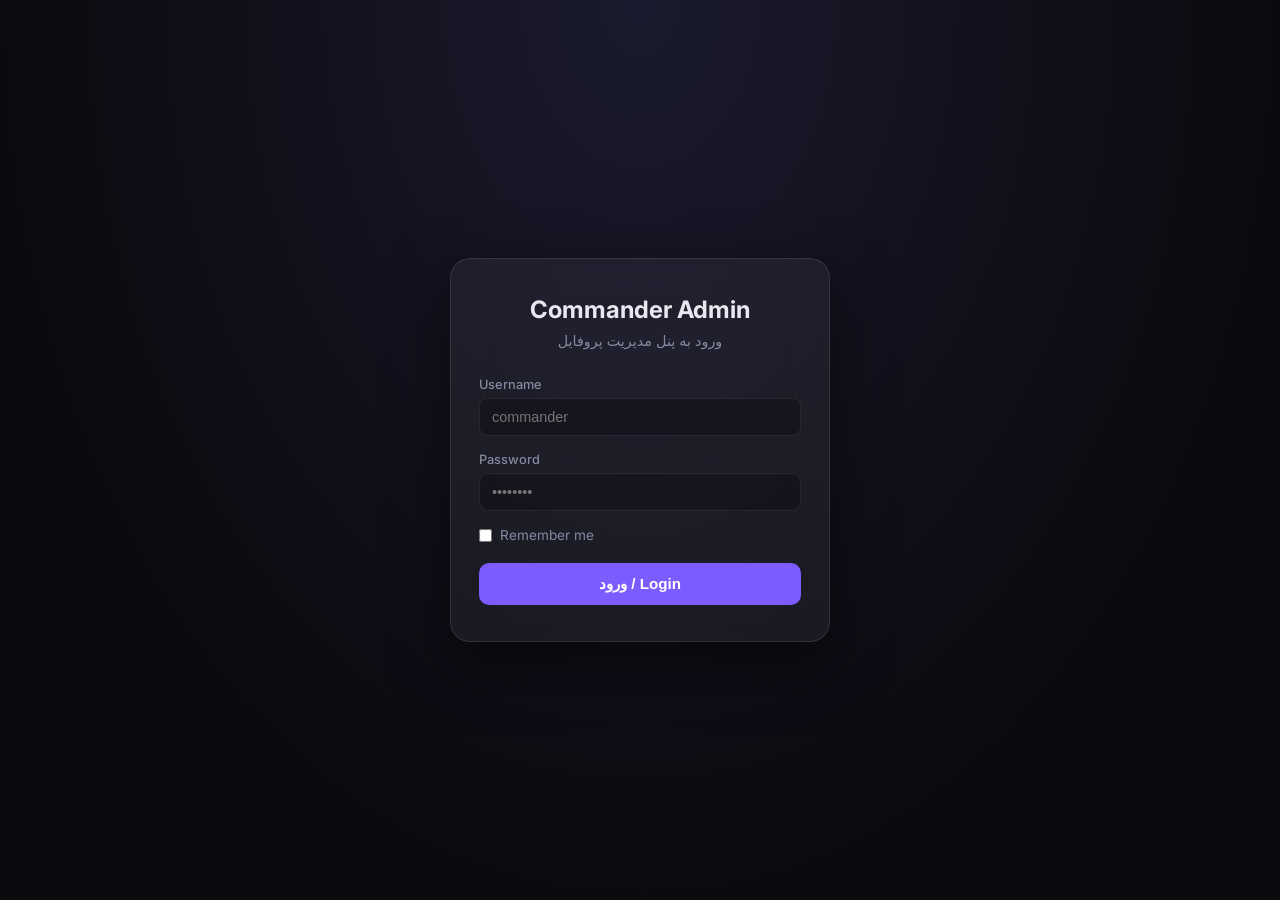
<file: admin.html>
<!DOCTYPE html>
<html lang="fa" dir="ltr">
<head>
  <meta charset="UTF-8" />
  <meta name="viewport" content="width=device-width, initial-scale=1, maximum-scale=1, user-scalable=no" />
  <meta name="theme-color" content="#0d0d14" />
  <title>Admin | Commander Profile</title>
  <link rel="preconnect" href="https://fonts.googleapis.com" />
  <link href="https://fonts.googleapis.com/css2?family=Inter:wght@400;500;600;700&display=swap" rel="stylesheet" />
  <link rel="stylesheet" href="css/main.css" />
  <link rel="stylesheet" href="css/admin.css" />
  <script src="config.js"></script>
  <script src="js/storage.js"></script>
</head>
<body class="admin-body">

  <!-- LOGIN SCREEN -->
  <div id="login-screen" class="login-page">
    <div class="login-card">
      <h1>Commander Admin</h1>
      <p>ورود به پنل مدیریت پروفایل</p>
      <div class="login-error" id="login-error">نام کاربری یا رمز عبور اشتباه است</div>
      <div class="form-group">
        <label>Username</label>
        <input type="text" id="login-user" autocomplete="username" placeholder="commander" />
      </div>
      <div class="form-group">
        <label>Password</label>
        <input type="password" id="login-pass" autocomplete="current-password" placeholder="••••••••" />
      </div>
      <div class="remember-row">
        <input type="checkbox" id="remember-me" />
        <label for="remember-me">Remember me</label>
      </div>
      <button class="btn btn-primary" id="login-btn">ورود / Login</button>
    </div>
  </div>

  <!-- ADMIN DASHBOARD -->
  <div id="admin-app" class="admin-layout" style="display:none;">
    <!-- Sidebar -->
    <aside class="sidebar" id="sidebar">
      <div class="sidebar-header">
        <span>🎛️</span> Commander
      </div>
      <nav class="sidebar-nav">
        <button class="nav-item active" data-panel="overview">📊 Overview</button>
        <button class="nav-item" data-panel="profile">👤 Profile</button>
        <button class="nav-item" data-panel="background">🖼️ Background</button>
        <button class="nav-item" data-panel="music">🎵 Music</button>
        <button class="nav-item" data-panel="texts">✏️ Texts</button>
        <button class="nav-item" data-panel="social">🔗 Social</button>
        <button class="nav-item" data-panel="theme">🎨 Theme</button>
        <button class="nav-item" data-panel="effects">✨ Effects</button>
        <button class="nav-item" data-panel="seo">🔍 SEO</button>
        <button class="nav-item" data-panel="customcss">💻 Custom CSS</button>
        <button class="nav-item" data-panel="settings">⚙️ Settings</button>
        <button class="nav-item" data-panel="export">📦 Export / Import</button>
      </nav>
      <div class="sidebar-footer">
        <button class="btn btn-ghost btn-sm" style="width:100%" id="logout-btn">Logout</button>
      </div>
    </aside>

    <!-- Main -->
    <div class="main-content">
      <header class="admin-topbar">
        <div style="display:flex;align-items:center;gap:12px;">
          <button class="menu-toggle" id="menu-toggle">☰</button>
          <h2 id="panel-title">Overview</h2>
        </div>
        <div class="topbar-actions">
          <button class="btn btn-ghost btn-sm" id="preview-toggle-btn">Preview</button>
          <button class="btn btn-ghost btn-sm" id="publish-top-btn">📤 Publish</button>
          <button class="btn btn-primary btn-sm" id="save-btn">💾 Save</button>
        </div>
      </header>

      <div class="admin-body-content">
        <div class="panel-area" id="panel-area">
          <!-- OVERVIEW -->
          <section class="panel-section active" id="panel-overview">
            <div class="card">
              <h3>خوش آمدید 👋</h3>
              <p style="color:var(--admin-muted);font-size:0.9rem;line-height:1.6;">
                از این پنل می‌توانید تمام ظاهر پروفایل خود را بدون دست زدن به کد تغییر دهید.
                تغییرات را ذخیره کنید و با Export یک بکاپ JSON بگیرید.
              </p>
            </div>
            <div class="grid-2">
              <div class="card">
                <h3>وضعیت</h3>
                <p style="font-size:0.85rem;color:var(--admin-muted);">تنظیمات در localStorage ذخیره می‌شوند.</p>
                <button class="btn btn-primary btn-sm" style="margin-top:12px;" id="open-site-btn">باز کردن سایت عمومی</button>
              </div>
              <div class="card">
                <h3>اقدامات سریع</h3>
                <div style="display:flex;flex-wrap:wrap;gap:8px;margin-top:8px;">
                  <button class="btn btn-ghost btn-sm" data-goto="profile">Profile</button>
                  <button class="btn btn-ghost btn-sm" data-goto="theme">Theme</button>
                  <button class="btn btn-ghost btn-sm" data-goto="music">Music</button>
                  <button class="btn btn-ghost btn-sm" data-goto="background">Background</button>
                </div>
              </div>
            </div>
          </section>

          <!-- PROFILE -->
          <section class="panel-section" id="panel-profile">
            <div class="card">
              <h3>تصویر پروفایل</h3>
              <label class="field">Avatar URL</label>
              <input type="url" id="p-avatar" placeholder="https://..." />
              <div class="grid-2" style="margin-top:12px;">
                <div>
                  <label class="field">Shape</label>
                  <select id="p-shape">
                    <option value="circle">Circle</option>
                    <option value="rounded">Rounded</option>
                    <option value="square">Square</option>
                  </select>
                </div>
                <div>
                  <label class="field">Size (px)</label>
                  <input type="number" id="p-size" min="60" max="200" />
                </div>
              </div>
              <div class="switch-row"><span>Border</span><label class="switch"><input type="checkbox" id="p-border" /><span class="slider"></span></label></div>
              <div class="switch-row"><span>Glow</span><label class="switch"><input type="checkbox" id="p-glow" /><span class="slider"></span></label></div>
              <div>
                <label class="field">Animation</label>
                <select id="p-anim">
                  <option value="none">None</option>
                  <option value="pulse">Pulse</option>
                  <option value="float">Float</option>
                </select>
              </div>
            </div>
            <div class="card">
              <h3>اطلاعات</h3>
              <label class="field">Display Name</label>
              <input type="text" id="p-display" />
              <label class="field" style="margin-top:10px;">Username</label>
              <input type="text" id="p-username" />
              <label class="field" style="margin-top:10px;">Bio</label>
              <textarea id="p-bio" rows="4"></textarea>
              <div class="grid-2" style="margin-top:10px;">
                <div><label class="field">Location</label><input type="text" id="p-location" /></div>
                <div><label class="field">Status</label><input type="text" id="p-status" /></div>
              </div>
              <label class="field" style="margin-top:10px;">Pronouns</label>
              <input type="text" id="p-pronouns" />
              <div class="switch-row"><span>Verified Badge</span><label class="switch"><input type="checkbox" id="p-verified" /><span class="slider"></span></label></div>
              <label class="field">Custom Badge</label>
              <input type="text" id="p-badge" placeholder="DEV, PRO, ..." />
            </div>
          </section>

          <!-- BACKGROUND -->
          <section class="panel-section" id="panel-background">
            <div class="card">
              <h3>نوع پس‌زمینه</h3>
              <select id="bg-type">
                <option value="default">۱. Default (پیش‌فرض)</option>
                <option value="upload">۲. آپلود (عکس / GIF / ویدیو)</option>
              </select>
              <p style="font-size:0.8rem;color:var(--admin-muted);margin-top:12px;line-height:1.55;">
                <strong>Default</strong> → وقتی چیزی تنظیم نکردی، گرادیانتم تیره پیش‌فرض نمایش داده می‌شود.<br>
                <strong>آپلود</strong> → عکس، GIF یا ویدیو از دستگاه یا با URL.
              </p>
            </div>

            <!-- Upload panel -->
            <div class="card" id="bg-media-card" style="display:none;">
              <h3>انتخاب نوع رسانه</h3>
              <select id="bg-media-kind" style="margin-bottom:14px;">
                <option value="image">عکس (Image)</option>
                <option value="gif">GIF</option>
                <option value="video">ویدیو (Video)</option>
              </select>

              <label class="field">انتخاب فایل از دستگاه</label>
              <input type="file" id="bg-file" accept="image/*,.gif,video/mp4,video/webm" style="margin-bottom:12px;" />

              <div id="bg-image-wrap">
                <label class="field">یا URL / مسیر فایل</label>
                <input type="url" id="bg-image" placeholder="assets/images/bg.jpg یا https://..." />
              </div>

              <div id="bg-video-wrap" style="display:none;">
                <label class="field">یا URL / مسیر ویدیو</label>
                <input type="url" id="bg-video" placeholder="assets/videos/bg.mp4 یا https://..." />
              </div>

              <!-- Video requirements — always clear -->
              <div id="bg-video-warning" style="display:none;margin-top:14px;padding:14px 16px;background:rgba(239,68,68,0.12);border:1px solid rgba(239,68,68,0.4);border-radius:12px;font-size:0.84rem;line-height:1.65;color:#fca5a5;">
                <strong style="font-size:0.95rem;">⚠️ الزامات ویدیو پس‌زمینه (حتماً رعایت کن):</strong><br><br>
                • رزولوشن پیشنهادی: <strong>1920 × 1080</strong> (Full HD)<br>
                • یا برای موبایل سبک‌تر: <strong>1280 × 720</strong><br>
                • نسبت تصویر: <strong>۱۶:۹</strong><br>
                • فرمت: <strong>MP4 (H.264)</strong> — ترجیحاً<br>
                • حجم ایده‌آل: کمتر از <strong>۸ تا ۱۰ مگابایت</strong><br>
                • ویدیوهای خیلی بزرگ روی موبایل کند یا داغ می‌کنند<br><br>
                <span style="opacity:0.9;">فایل را داخل پوشه <code>assets/videos/</code> بگذار و مسیر نسبی وارد کن<br>
                (مثال: <code>assets/videos/my-bg.mp4</code>)</span>
              </div>

              <p style="font-size:0.75rem;color:var(--admin-muted);margin-top:14px;line-height:1.55;">
                <strong>نکته GitHub Pages:</strong> آپلود مستقیم به سرور نیست.
                فایل را در ریپو بگذار (<code>assets/images/</code> یا <code>assets/videos/</code>)،
                بعد مسیر نسبی را وارد کن. برای پیش‌نمایش فوری می‌توانی از «انتخاب فایل» استفاده کنی.
              </p>
            </div>

            <div class="card" id="bg-settings-card">
              <h3>تنظیمات بصری</h3>
              <label class="field">Blur: <span id="bg-blur-val">0</span>px</label>
              <input type="range" id="bg-blur" min="0" max="20" value="0" />
              <label class="field">Brightness: <span id="bg-bright-val">100</span>%</label>
              <input type="range" id="bg-bright" min="20" max="150" value="100" />
              <label class="field">Opacity: <span id="bg-op-val">100</span>%</label>
              <input type="range" id="bg-op" min="10" max="100" value="100" />
              <label class="field">Overlay Opacity: <span id="bg-ov-val">40</span>%</label>
              <input type="range" id="bg-ov" min="0" max="90" value="40" />
              <label class="field">Overlay Color</label>
              <input type="text" id="bg-overlay" placeholder="rgba(0,0,0,0.4)" />
            </div>
          </section>

          <!-- MUSIC -->
          <section class="panel-section" id="panel-music">
            <div class="card">
              <div class="switch-row"><span>فعال بودن Music Player</span><label class="switch"><input type="checkbox" id="m-enabled" /><span class="slider"></span></label></div>
              <div class="switch-row"><span>Autoplay (پخش خودکار)</span><label class="switch"><input type="checkbox" id="m-autoplay" /><span class="slider"></span></label></div>
              <p style="font-size:0.75rem;color:var(--admin-muted);margin:-4px 0 12px;">اگر مرورگر بلاک کند، با اولین کلیک/لمس کاربر پخش شروع می‌شود.</p>
              <div class="switch-row"><span>Loop</span><label class="switch"><input type="checkbox" id="m-loop" /><span class="slider"></span></label></div>
              <label class="field">Style</label>
              <select id="m-style">
                <option value="glass">Glass</option>
                <option value="minimal">Minimal</option>
                <option value="compact">Compact</option>
                <option value="floating">Floating</option>
              </select>
              <label class="field" style="margin-top:10px;">Volume: <span id="m-vol-val">60</span>%</label>
              <input type="range" id="m-vol" min="0" max="100" value="60" />
            </div>
            <div class="card">
              <h3>Tracks <button class="btn btn-primary btn-sm" id="add-track-btn" style="float:right;">+ Add</button></h3>
              <div id="tracks-list"></div>
            </div>
          </section>

          <!-- TEXTS -->
          <section class="panel-section" id="panel-texts">
            <div class="card">
              <h3>Text Blocks <button class="btn btn-primary btn-sm" id="add-text-btn" style="float:right;">+ Add</button></h3>
              <p style="font-size:0.8rem;color:var(--admin-muted);margin-bottom:12px;">می‌توانید ترتیب را با drag تغییر دهید (به زودی کامل‌تر).</p>
              <div id="texts-list"></div>
            </div>
          </section>

          <!-- SOCIAL -->
          <section class="panel-section" id="panel-social">
            <div class="card">
              <h3>Social Links <button class="btn btn-primary btn-sm" id="add-social-btn" style="float:right;">+ Custom</button></h3>
              <div id="social-list"></div>
            </div>
          </section>

          <!-- THEME -->
          <section class="panel-section" id="panel-theme">
            <div class="card">
              <h3>Preset</h3>
              <select id="th-preset">
                <option value="dark">Dark</option>
                <option value="light">Light</option>
                <option value="glass">Glass</option>
                <option value="neon">Neon</option>
                <option value="minimal">Minimal</option>
                <option value="custom">Custom</option>
              </select>
            </div>
            <div class="card">
              <h3>Colors</h3>
              <div class="grid-2">
                <div><label class="field">Primary</label><input type="color" id="th-primary" /></div>
                <div><label class="field">Secondary</label><input type="color" id="th-secondary" /></div>
                <div><label class="field">Accent</label><input type="color" id="th-accent" /></div>
                <div><label class="field">Background</label><input type="color" id="th-bg" /></div>
                <div><label class="field">Text</label><input type="color" id="th-text" /></div>
                <div><label class="field">Glow</label><input type="color" id="th-glow" /></div>
              </div>
            </div>
            <div class="card">
              <h3>Style</h3>
              <label class="field">Border Radius: <span id="th-radius-val">16</span>px</label>
              <input type="range" id="th-radius" min="0" max="32" value="16" />
              <label class="field">Blur: <span id="th-blur-val">20</span>px</label>
              <input type="range" id="th-blur" min="0" max="40" value="20" />
            </div>
          </section>

          <!-- EFFECTS -->
          <section class="panel-section" id="panel-effects">
            <div class="card">
              <div class="switch-row"><span>Particles / Stars</span><label class="switch"><input type="checkbox" id="ef-particles" /><span class="slider"></span></label></div>
              <div class="switch-row"><span>Glow effects</span><label class="switch"><input type="checkbox" id="ef-glow" /><span class="slider"></span></label></div>
              <div class="switch-row"><span>Page Transition</span><label class="switch"><input type="checkbox" id="ef-transition" /><span class="slider"></span></label></div>
              <div class="switch-row"><span>Performance Mode</span><label class="switch"><input type="checkbox" id="ef-perf" /><span class="slider"></span></label></div>
            </div>
          </section>

          <!-- SEO -->
          <section class="panel-section" id="panel-seo">
            <div class="card">
              <label class="field">Page Title</label>
              <input type="text" id="seo-title" />
              <label class="field" style="margin-top:10px;">Description</label>
              <textarea id="seo-desc" rows="2"></textarea>
              <label class="field" style="margin-top:10px;">Keywords</label>
              <input type="text" id="seo-keywords" />
              <label class="field" style="margin-top:10px;">OG Image URL</label>
              <input type="url" id="seo-og" />
            </div>
          </section>

          <!-- CUSTOM CSS -->
          <section class="panel-section" id="panel-customcss">
            <div class="card">
              <h3>Custom CSS</h3>
              <p style="font-size:0.8rem;color:var(--admin-muted);margin-bottom:10px;">این CSS روی صفحه عمومی اعمال می‌شود.</p>
              <textarea id="custom-css" rows="14" style="font-family:monospace;font-size:0.85rem;" placeholder=".profile-card { ... }"></textarea>
            </div>
          </section>

          <!-- SETTINGS -->
          <section class="panel-section" id="panel-settings">
            <div class="card">
              <div class="switch-row"><span>Show Status</span><label class="switch"><input type="checkbox" id="set-status" /><span class="slider"></span></label></div>
              <div class="switch-row"><span>Show Location</span><label class="switch"><input type="checkbox" id="set-location" /><span class="slider"></span></label></div>
              <div class="switch-row"><span>Show Badges</span><label class="switch"><input type="checkbox" id="set-badges" /><span class="slider"></span></label></div>
            </div>
            <div class="card">
              <h3>Reset</h3>
              <button class="btn btn-danger btn-sm" id="reset-all-btn">Reset Everything</button>
            </div>
          </section>

          <!-- EXPORT -->
          <section class="panel-section" id="panel-export">
            <div class="card" style="border-color:rgba(124,92,255,0.4);">
              <h3>🚀 Publish for Public</h3>
              <p style="font-size:0.85rem;color:var(--admin-muted);margin-bottom:12px;line-height:1.55;">
                دکمه زیر فایل <code>config.json</code> را دانلود می‌کند.
                آن را در <strong>ریشه ریپو</strong> (کنار index.html) آپلود/جایگزین کن و Commit بزن.
                بعد از چند ثانیه همه بازدیدکننده‌ها تنظیمات جدید را می‌بینند.
              </p>
              <button class="btn btn-primary" id="publish-btn">📤 دانلود config.json (Publish)</button>
              <ol style="font-size:0.8rem;color:var(--admin-muted);margin:14px 0 0 18px;line-height:1.7;">
                <li>این دکمه را بزن → فایل config.json دانلود می‌شود</li>
                <li>در GitHub برو به ریپو → Add file / Upload files</li>
                <li>config.json را در ریشه قرار بده (جایگزین نسخه قبلی)</li>
                <li>Commit changes</li>
              </ol>
            </div>
            <div class="card">
              <h3>Export Backup</h3>
              <p style="font-size:0.85rem;color:var(--admin-muted);margin-bottom:12px;">بکاپ با نام تاریخ‌دار (برای آرشیو شخصی).</p>
              <button class="btn btn-ghost" id="export-btn">📥 Export JSON</button>
            </div>
            <div class="card">
              <h3>Import Configuration</h3>
              <p style="font-size:0.85rem;color:var(--admin-muted);margin-bottom:12px;">فایل JSON قبلی را بارگذاری کنید.</p>
              <input type="file" id="import-file" accept=".json" />
              <button class="btn btn-ghost" style="margin-top:10px;" id="import-btn">Upload & Apply</button>
            </div>
          </section>
        </div>

        <!-- Live Preview -->
        <div class="preview-area" id="preview-area">
          <div class="preview-header">
            <span>Live Preview</span>
            <button class="btn btn-ghost btn-sm" id="refresh-preview">↻</button>
          </div>
          <div class="preview-frame">
            <iframe id="preview-iframe" src="index.html?preview=1"></iframe>
          </div>
        </div>
      </div>
    </div>
  </div>

  <!-- Bottom Nav (Mobile) -->
  <nav class="bottom-nav" id="bottom-nav">
    <button data-panel="overview" class="active">📊<span>Home</span></button>
    <button data-panel="profile">👤<span>Profile</span></button>
    <button data-panel="theme">🎨<span>Theme</span></button>
    <button data-panel="music">🎵<span>Music</span></button>
    <button id="mobile-preview-btn">👁<span>Preview</span></button>
  </nav>

  <!-- Modal -->
  <div class="modal-overlay" id="modal">
    <div class="modal">
      <h3 id="modal-title">تأیید</h3>
      <p id="modal-text">آیا مطمئن هستید؟</p>
      <div class="modal-actions">
        <button class="btn btn-ghost" id="modal-cancel">Cancel</button>
        <button class="btn btn-danger" id="modal-confirm">Confirm</button>
      </div>
    </div>
  </div>

  <div class="toast" id="toast"></div>

  <script src="js/admin.js"></script>
</body>
</html>
</file>
<file: css/main.css>
/* Commander Profile - Main Styles (Public + Shared) */
:root {
  --primary: #7c5cff;
  --secondary: #00d4ff;
  --accent: #ff6b9d;
  --bg: #0a0a0f;
  --text: #f0f0f5;
  --card: rgba(255,255,255,0.06);
  --border: rgba(255,255,255,0.1);
  --glow: #7c5cff;
  --radius: 16px;
  --blur: 20px;
  --shadow: 0 8px 32px rgba(0,0,0,0.4);
  --font: "Inter", system-ui, -apple-system, sans-serif;
}

* { box-sizing: border-box; margin: 0; padding: 0; }

html, body {
  height: 100%;
  font-family: var(--font);
  background: var(--bg);
  color: var(--text);
  overflow-x: hidden;
  -webkit-font-smoothing: antialiased;
}

/* Background layer */
#bg-layer {
  position: fixed;
  inset: 0;
  z-index: 0;
  overflow: hidden;
}
#bg-layer .bg-media {
  position: absolute;
  inset: 0;
  width: 100%;
  height: 100%;
  object-fit: cover;
  object-position: center;
}
#bg-layer .bg-overlay {
  position: absolute;
  inset: 0;
  background: rgba(0,0,0,0.4);
  pointer-events: none;
}

/* Main content */
#profile-root {
  position: relative;
  z-index: 10;
  min-height: 100dvh;
  display: flex;
  flex-direction: column;
  align-items: center;
  justify-content: center;
  padding: 24px 16px;
  gap: 20px;
}

/* Profile Card */
.profile-card {
  background: var(--card);
  backdrop-filter: blur(var(--blur));
  -webkit-backdrop-filter: blur(var(--blur));
  border: 1px solid var(--border);
  border-radius: var(--radius);
  box-shadow: var(--shadow);
  padding: 28px 24px;
  width: 100%;
  max-width: 420px;
  text-align: center;
  transition: transform 0.3s ease, box-shadow 0.3s ease;
}

.profile-card:hover {
  box-shadow: 0 12px 40px rgba(0,0,0,0.5), 0 0 30px color-mix(in srgb, var(--glow) 25%, transparent);
}

/* Avatar */
.avatar-wrap {
  position: relative;
  display: inline-block;
  margin-bottom: 16px;
}
.avatar {
  width: 120px;
  height: 120px;
  object-fit: cover;
  border: 3px solid var(--border);
  transition: all 0.3s ease;
}
.avatar.circle { border-radius: 50%; }
.avatar.rounded { border-radius: 24px; }
.avatar.square { border-radius: 8px; }
.avatar.glow {
  box-shadow: 0 0 0 4px color-mix(in srgb, var(--glow) 40%, transparent),
              0 0 40px color-mix(in srgb, var(--glow) 50%, transparent);
}
.avatar.pulse { animation: pulse 2.5s ease-in-out infinite; }
.avatar.float { animation: float 4s ease-in-out infinite; }

@keyframes pulse {
  0%, 100% { transform: scale(1); }
  50% { transform: scale(1.04); }
}
@keyframes float {
  0%, 100% { transform: translateY(0); }
  50% { transform: translateY(-8px); }
}

.badge {
  display: inline-flex;
  align-items: center;
  gap: 4px;
  padding: 2px 8px;
  border-radius: 999px;
  font-size: 11px;
  font-weight: 600;
  background: color-mix(in srgb, var(--primary) 25%, transparent);
  color: var(--primary);
  margin-left: 6px;
  vertical-align: middle;
}
.badge.verified::before {
  content: "✓";
  font-size: 10px;
}

.display-name {
  font-size: 1.6rem;
  font-weight: 700;
  letter-spacing: -0.02em;
  margin-bottom: 4px;
}
.username {
  font-size: 0.95rem;
  opacity: 0.65;
  margin-bottom: 12px;
}
.bio {
  font-size: 0.95rem;
  line-height: 1.55;
  opacity: 0.9;
  white-space: pre-line;
  margin-bottom: 14px;
}
.meta {
  display: flex;
  flex-wrap: wrap;
  justify-content: center;
  gap: 12px;
  font-size: 0.8rem;
  opacity: 0.7;
  margin-bottom: 8px;
}
.meta span { display: inline-flex; align-items: center; gap: 4px; }

/* Social links */
.social-grid {
  display: flex;
  flex-wrap: wrap;
  justify-content: center;
  gap: 10px;
  margin-top: 18px;
}
.social-btn {
  display: inline-flex;
  align-items: center;
  justify-content: center;
  gap: 6px;
  padding: 10px 14px;
  border-radius: 12px;
  font-size: 0.85rem;
  font-weight: 500;
  text-decoration: none;
  color: inherit;
  border: 1px solid transparent;
  transition: all 0.2s ease;
  min-width: 44px;
  min-height: 44px;
}
.social-btn:hover {
  transform: translateY(-2px);
  filter: brightness(1.15);
}
.social-btn svg { width: 18px; height: 18px; flex-shrink: 0; }

/* Text blocks */
.text-blocks {
  width: 100%;
  max-width: 420px;
  display: flex;
  flex-direction: column;
  gap: 8px;
}
.text-block {
  padding: 8px 12px;
  border-radius: 10px;
  transition: opacity 0.3s ease;
}
.text-block.anim-fade { animation: fadeIn 0.8s ease; }
.text-block.anim-slide { animation: slideUp 0.6s ease; }
.text-block.anim-glow { animation: textGlow 2s ease-in-out infinite; }
.text-block.anim-pulse { animation: pulse 2s ease-in-out infinite; }
.text-block.anim-float { animation: float 3s ease-in-out infinite; }

@keyframes fadeIn { from { opacity: 0; } to { opacity: 1; } }
@keyframes slideUp { from { opacity: 0; transform: translateY(16px); } to { opacity: 1; transform: none; } }
@keyframes textGlow {
  0%, 100% { text-shadow: 0 0 8px var(--glow); }
  50% { text-shadow: 0 0 20px var(--glow), 0 0 40px var(--glow); }
}

/* Music Player */
.music-player {
  width: 100%;
  max-width: 420px;
  background: var(--card);
  backdrop-filter: blur(var(--blur));
  -webkit-backdrop-filter: blur(var(--blur));
  border: 1px solid var(--border);
  border-radius: var(--radius);
  padding: 14px 16px;
  display: flex;
  align-items: center;
  gap: 12px;
  box-shadow: var(--shadow);
}
.music-player.hidden { display: none; }
.music-cover {
  width: 48px;
  height: 48px;
  border-radius: 10px;
  object-fit: cover;
  background: rgba(255,255,255,0.08);
  flex-shrink: 0;
}
.music-info { flex: 1; min-width: 0; }
.music-title { font-size: 0.9rem; font-weight: 600; white-space: nowrap; overflow: hidden; text-overflow: ellipsis; }
.music-artist { font-size: 0.75rem; opacity: 0.65; }
.music-controls { display: flex; align-items: center; gap: 6px; }
.music-btn {
  width: 36px;
  height: 36px;
  border-radius: 50%;
  border: none;
  background: rgba(255,255,255,0.1);
  color: var(--text);
  cursor: pointer;
  display: flex;
  align-items: center;
  justify-content: center;
  transition: background 0.2s;
}
.music-btn:hover { background: rgba(255,255,255,0.18); }
.music-btn.play { background: var(--primary); color: #fff; }
.music-progress {
  width: 100%;
  height: 4px;
  background: rgba(255,255,255,0.12);
  border-radius: 2px;
  margin-top: 8px;
  overflow: hidden;
  cursor: pointer;
}
.music-progress-bar {
  height: 100%;
  background: var(--primary);
  width: 0%;
  transition: width 0.1s linear;
}

/* Floating style */
.music-player.floating {
  position: fixed;
  bottom: 20px;
  right: 20px;
  max-width: 320px;
  z-index: 50;
}

/* Particles / effects canvas */
#effects-canvas {
  position: fixed;
  inset: 0;
  z-index: 5;
  pointer-events: none;
}

/* Reduced motion */
@media (prefers-reduced-motion: reduce) {
  *, *::before, *::after {
    animation-duration: 0.01ms !important;
    animation-iteration-count: 1 !important;
    transition-duration: 0.01ms !important;
  }
}

/* Mobile */
@media (max-width: 480px) {
  #profile-root { padding: 16px 12px; }
  .profile-card { padding: 22px 18px; }
  .avatar { width: 100px; height: 100px; }
  .display-name { font-size: 1.4rem; }
  .music-player.floating { left: 12px; right: 12px; max-width: none; bottom: 12px; }
}
</file>
<file: css/admin.css>
/* Admin Panel Styles */
:root {
  --admin-bg: #0d0d14;
  --admin-sidebar: #12121c;
  --admin-card: rgba(255,255,255,0.04);
  --admin-border: rgba(255,255,255,0.08);
  --admin-text: #e8e8f0;
  --admin-muted: #8888a0;
  --admin-accent: #7c5cff;
  --admin-success: #22c55e;
  --admin-danger: #ef4444;
  --admin-radius: 12px;
}

body.admin-body {
  background: var(--admin-bg);
  color: var(--admin-text);
  font-family: Inter, system-ui, sans-serif;
  min-height: 100dvh;
}

/* Login */
.login-page {
  min-height: 100dvh;
  display: flex;
  align-items: center;
  justify-content: center;
  padding: 20px;
  background: radial-gradient(ellipse at top, #1a1a2e 0%, #0a0a0f 70%);
}
.login-card {
  width: 100%;
  max-width: 380px;
  background: rgba(255,255,255,0.05);
  backdrop-filter: blur(24px);
  border: 1px solid rgba(255,255,255,0.1);
  border-radius: 20px;
  padding: 36px 28px;
  box-shadow: 0 20px 60px rgba(0,0,0,0.5);
}
.login-card h1 {
  font-size: 1.5rem;
  font-weight: 700;
  text-align: center;
  margin-bottom: 8px;
}
.login-card p {
  text-align: center;
  color: var(--admin-muted);
  font-size: 0.9rem;
  margin-bottom: 28px;
}
.form-group {
  margin-bottom: 16px;
}
.form-group label {
  display: block;
  font-size: 0.8rem;
  font-weight: 500;
  margin-bottom: 6px;
  color: var(--admin-muted);
}
.form-group input {
  width: 100%;
  padding: 12px 14px;
  border-radius: 10px;
  border: 1px solid var(--admin-border);
  background: rgba(0,0,0,0.3);
  color: var(--admin-text);
  font-size: 0.95rem;
  outline: none;
  transition: border-color 0.2s;
}
.form-group input:focus {
  border-color: var(--admin-accent);
}
.remember-row {
  display: flex;
  align-items: center;
  gap: 8px;
  margin-bottom: 20px;
  font-size: 0.85rem;
  color: var(--admin-muted);
}
.btn {
  display: inline-flex;
  align-items: center;
  justify-content: center;
  gap: 8px;
  padding: 12px 20px;
  border-radius: 10px;
  border: none;
  font-size: 0.95rem;
  font-weight: 600;
  cursor: pointer;
  transition: all 0.2s;
}
.btn-primary {
  background: var(--admin-accent);
  color: #fff;
  width: 100%;
}
.btn-primary:hover { filter: brightness(1.1); }
.btn-ghost {
  background: transparent;
  color: var(--admin-muted);
  border: 1px solid var(--admin-border);
}
.btn-danger { background: var(--admin-danger); color: #fff; }
.btn-sm { padding: 8px 14px; font-size: 0.85rem; }

.login-error {
  background: rgba(239,68,68,0.15);
  color: #fca5a5;
  padding: 10px;
  border-radius: 8px;
  font-size: 0.85rem;
  margin-bottom: 16px;
  display: none;
}

/* Admin Layout */
.admin-layout {
  display: flex;
  min-height: 100dvh;
}
.sidebar {
  width: 240px;
  background: var(--admin-sidebar);
  border-right: 1px solid var(--admin-border);
  display: flex;
  flex-direction: column;
  position: fixed;
  top: 0;
  left: 0;
  bottom: 0;
  z-index: 100;
  transition: transform 0.3s ease;
}
.sidebar-header {
  padding: 20px 16px;
  font-weight: 700;
  font-size: 1.1rem;
  border-bottom: 1px solid var(--admin-border);
  display: flex;
  align-items: center;
  gap: 10px;
}
.sidebar-nav {
  flex: 1;
  overflow-y: auto;
  padding: 12px 8px;
}
.nav-item {
  display: flex;
  align-items: center;
  gap: 10px;
  padding: 11px 14px;
  border-radius: 10px;
  color: var(--admin-muted);
  text-decoration: none;
  font-size: 0.9rem;
  font-weight: 500;
  cursor: pointer;
  transition: all 0.15s;
  margin-bottom: 2px;
  border: none;
  background: none;
  width: 100%;
  text-align: left;
}
.nav-item:hover, .nav-item.active {
  background: rgba(124,92,255,0.15);
  color: var(--admin-accent);
}
.sidebar-footer {
  padding: 12px;
  border-top: 1px solid var(--admin-border);
}

.main-content {
  flex: 1;
  margin-left: 240px;
  display: flex;
  flex-direction: column;
  min-height: 100dvh;
}
.admin-topbar {
  height: 56px;
  border-bottom: 1px solid var(--admin-border);
  display: flex;
  align-items: center;
  justify-content: space-between;
  padding: 0 20px;
  background: rgba(13,13,20,0.8);
  backdrop-filter: blur(12px);
  position: sticky;
  top: 0;
  z-index: 50;
}
.admin-topbar h2 { font-size: 1.1rem; font-weight: 600; }
.topbar-actions { display: flex; gap: 8px; align-items: center; }

.admin-body-content {
  flex: 1;
  display: flex;
  overflow: hidden;
}
.panel-area {
  flex: 1;
  overflow-y: auto;
  padding: 20px;
}
.preview-area {
  width: 380px;
  border-left: 1px solid var(--admin-border);
  background: #08080e;
  display: flex;
  flex-direction: column;
  position: relative;
}
.preview-header {
  padding: 12px 16px;
  font-size: 0.8rem;
  color: var(--admin-muted);
  border-bottom: 1px solid var(--admin-border);
  display: flex;
  justify-content: space-between;
  align-items: center;
}
.preview-frame {
  flex: 1;
  overflow: hidden;
  position: relative;
}
.preview-frame iframe {
  width: 100%;
  height: 100%;
  border: none;
  background: #0a0a0f;
}

/* Cards & form elements */
.panel-section { display: none; }
.panel-section.active { display: block; }

.card {
  background: var(--admin-card);
  border: 1px solid var(--admin-border);
  border-radius: var(--admin-radius);
  padding: 18px;
  margin-bottom: 16px;
}
.card h3 {
  font-size: 0.95rem;
  font-weight: 600;
  margin-bottom: 14px;
  display: flex;
  align-items: center;
  gap: 8px;
}
.grid-2 { display: grid; grid-template-columns: 1fr 1fr; gap: 12px; }
.grid-3 { display: grid; grid-template-columns: 1fr 1fr 1fr; gap: 12px; }

label.field {
  display: block;
  font-size: 0.78rem;
  color: var(--admin-muted);
  margin-bottom: 4px;
}
input[type="text"], input[type="url"], input[type="number"], input[type="password"],
textarea, select {
  width: 100%;
  padding: 10px 12px;
  border-radius: 8px;
  border: 1px solid var(--admin-border);
  background: rgba(0,0,0,0.25);
  color: var(--admin-text);
  font-size: 0.9rem;
  outline: none;
  transition: border-color 0.2s;
}
input:focus, textarea:focus, select:focus { border-color: var(--admin-accent); }
textarea { min-height: 80px; resize: vertical; }
input[type="color"] {
  width: 100%;
  height: 40px;
  border: none;
  border-radius: 8px;
  cursor: pointer;
  background: transparent;
}
input[type="range"] { width: 100%; accent-color: var(--admin-accent); }

.switch-row {
  display: flex;
  align-items: center;
  justify-content: space-between;
  padding: 10px 0;
  border-bottom: 1px solid rgba(255,255,255,0.04);
}
.switch-row:last-child { border-bottom: none; }
.switch {
  position: relative;
  width: 44px;
  height: 24px;
}
.switch input { opacity: 0; width: 0; height: 0; }
.switch .slider {
  position: absolute;
  inset: 0;
  background: rgba(255,255,255,0.15);
  border-radius: 999px;
  cursor: pointer;
  transition: 0.2s;
}
.switch .slider::before {
  content: "";
  position: absolute;
  width: 18px;
  height: 18px;
  left: 3px;
  top: 3px;
  background: #fff;
  border-radius: 50%;
  transition: 0.2s;
}
.switch input:checked + .slider { background: var(--admin-accent); }
.switch input:checked + .slider::before { transform: translateX(20px); }

/* Toast */
.toast {
  position: fixed;
  bottom: 24px;
  left: 50%;
  transform: translateX(-50%) translateY(80px);
  background: #1e1e2e;
  color: #fff;
  padding: 12px 20px;
  border-radius: 10px;
  font-size: 0.9rem;
  box-shadow: 0 8px 30px rgba(0,0,0,0.5);
  z-index: 9999;
  opacity: 0;
  transition: all 0.3s ease;
  pointer-events: none;
}
.toast.show { opacity: 1; transform: translateX(-50%) translateY(0); }

/* Modal */
.modal-overlay {
  position: fixed;
  inset: 0;
  background: rgba(0,0,0,0.6);
  backdrop-filter: blur(4px);
  z-index: 1000;
  display: none;
  align-items: center;
  justify-content: center;
  padding: 20px;
}
.modal-overlay.show { display: flex; }
.modal {
  background: #161622;
  border: 1px solid var(--admin-border);
  border-radius: 16px;
  padding: 24px;
  max-width: 400px;
  width: 100%;
}
.modal h3 { margin-bottom: 12px; }
.modal p { color: var(--admin-muted); font-size: 0.9rem; margin-bottom: 20px; }
.modal-actions { display: flex; gap: 10px; justify-content: flex-end; }

/* Bottom nav for mobile */
.bottom-nav {
  display: none;
  position: fixed;
  bottom: 0;
  left: 0;
  right: 0;
  background: var(--admin-sidebar);
  border-top: 1px solid var(--admin-border);
  padding: 8px 4px calc(8px + env(safe-area-inset-bottom));
  z-index: 200;
  justify-content: space-around;
}
.bottom-nav button {
  background: none;
  border: none;
  color: var(--admin-muted);
  font-size: 0.7rem;
  display: flex;
  flex-direction: column;
  align-items: center;
  gap: 2px;
  padding: 6px 8px;
  cursor: pointer;
}
.bottom-nav button.active { color: var(--admin-accent); }
.bottom-nav svg { width: 22px; height: 22px; }

/* Mobile */
@media (max-width: 900px) {
  .sidebar {
    transform: translateX(-100%);
  }
  .sidebar.open { transform: translateX(0); }
  .main-content { margin-left: 0; }
  .preview-area { display: none; }
  .preview-area.mobile-show {
    display: flex;
    position: fixed;
    inset: 0;
    z-index: 150;
    width: 100%;
  }
  .bottom-nav { display: flex; }
  .admin-body-content { padding-bottom: 70px; }
  .grid-2, .grid-3 { grid-template-columns: 1fr; }
  .menu-toggle { display: flex !important; }
}

.menu-toggle {
  display: none;
  background: none;
  border: none;
  color: var(--admin-text);
  font-size: 1.4rem;
  cursor: pointer;
  padding: 4px;
}

/* Text blocks list */
.text-block-item, .social-item, .track-item {
  background: rgba(0,0,0,0.2);
  border: 1px solid var(--admin-border);
  border-radius: 10px;
  padding: 12px;
  margin-bottom: 10px;
  cursor: grab;
}
.text-block-item:active { cursor: grabbing; }
.item-header {
  display: flex;
  justify-content: space-between;
  align-items: center;
  margin-bottom: 8px;
}
.item-actions { display: flex; gap: 6px; }
.item-actions button {
  background: rgba(255,255,255,0.08);
  border: none;
  color: var(--admin-muted);
  width: 28px;
  height: 28px;
  border-radius: 6px;
  cursor: pointer;
  font-size: 0.85rem;
}
.item-actions button:hover { background: rgba(255,255,255,0.15); color: #fff; }
</file>
